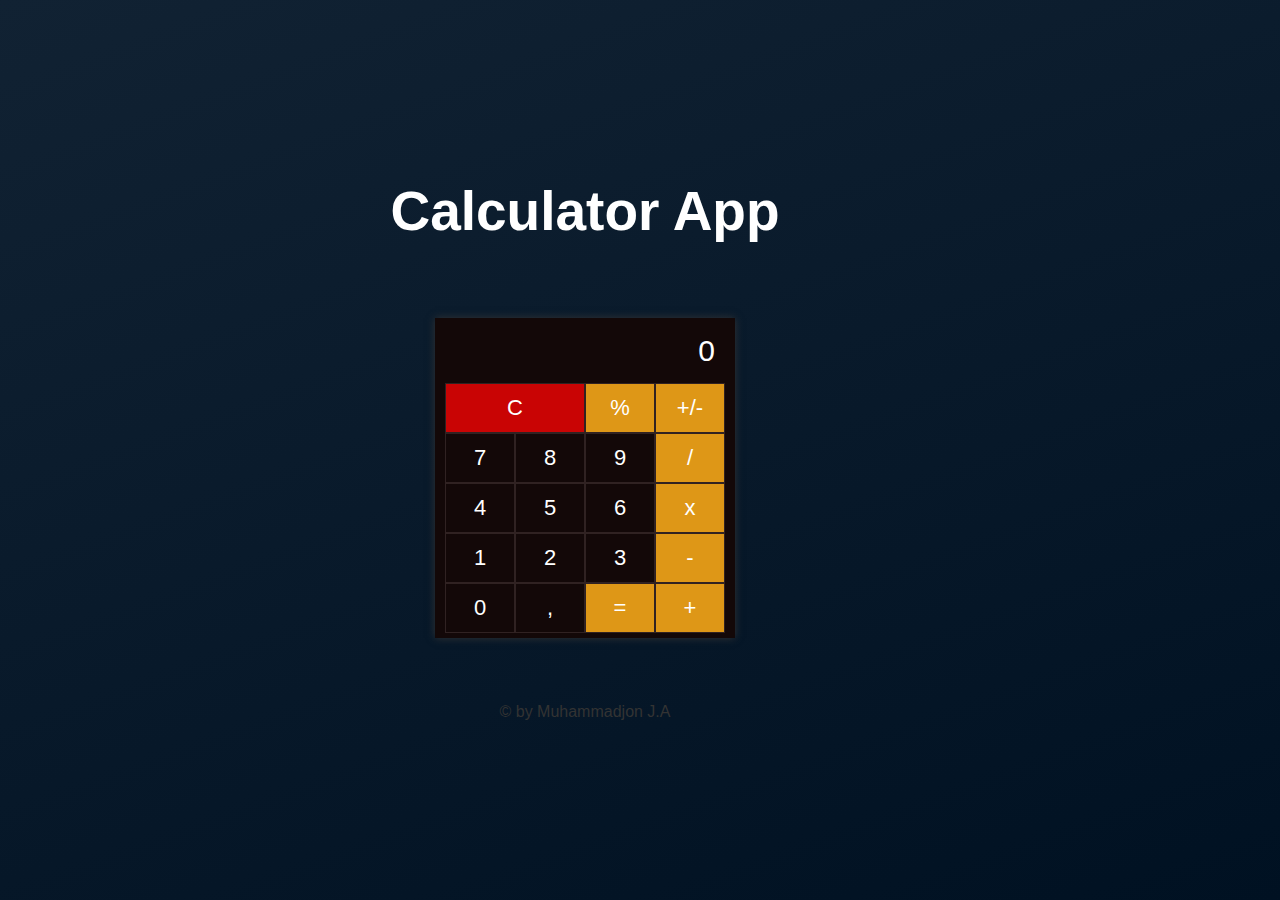
<file: index.html>
<!DOCTYPE html>
<html lang="en">
  <head>
    <meta charset="UTF-8" />
    <meta name="viewport" content="width=device-width, initial-scale=1.0" />
    <title>Document | By Muhammadjon J.A</title>
    <link rel="stylesheet" href="./css/style.css" />
  </head>
  <body>
    <!--___Created By Muhammadjon J.A___-->
    <div class="container">
      <h1>Calculator App</h1>
      <!--calculator app body-->
      <div class="calc">
        <!--calculator app display-->
        <div class="calc__display">
          <div class="calc__display--content">0</div>
        </div>
        <!--calculator app keyboard-->
        <div class="calc__keyboard">
          <div class="row">
            <button
              class="keyboard__key special__key--warning"
              data-action="operation"
              value="C"
              style="width: 140px"
            >
              C</button
            ><button
              class="keyboard__key special__key"
              data-action="operation"
              value="%"
            >
              %</button
            ><button
              class="keyboard__key special__key"
              data-action="operation"
              value="+/-"
            >
              +/-
            </button>
          </div>
          <div class="row">
            <button class="keyboard__key" data-action="demical" value="7">
              7
            </button>
            <button class="keyboard__key" data-action="demical" value="8">
              8
            </button>
            <button class="keyboard__key" data-action="demical" value="9">
              9
            </button>
            <button
              class="keyboard__key special__key"
              data-action="operation"
              value="/"
            >
              /
            </button>
          </div>
          <div class="row">
            <button class="keyboard__key" data-action="demical" value="4">
              4</button
            ><button class="keyboard__key" data-action="demical" value="5">
              5</button
            ><button class="keyboard__key" data-action="demical" value="6">
              6</button
            ><button
              class="keyboard__key special__key"
              data-action="operation"
              value="*"
            >
              x
            </button>
          </div>
          <div class="row">
            <button class="keyboard__key" data-action="demical" value="1">
              1</button
            ><button class="keyboard__key" data-action="demical" value="2">
              2</button
            ><button class="keyboard__key" data-action="demical" value="3">
              3</button
            ><button
              class="keyboard__key special__key"
              data-action="operation"
              value="-"
            >
              -
            </button>
          </div>
          <div class="row">
            <button class="keyboard__key" data-action="demical" value="0">
              0</button
            ><button class="keyboard__key" data-action="demical" value=".">
              ,</button
            ><button
              class="keyboard__key special__key"
              data-action="operation"
              value="="
            >
              =</button
            ><button
              class="keyboard__key special__key"
              data-action="operation"
              value="+"
            >
              +
            </button>
          </div>
        </div>
      </div>
      <!--calculator app body end-->
      <footer>
        <p>&copy; by Muhammadjon J.A</p>
      </footer>
    </div>
    <script src="./js/app.js"></script>
    <!--___Created By Muhammadjon J.A___-->
  </body>
</html>
</file>
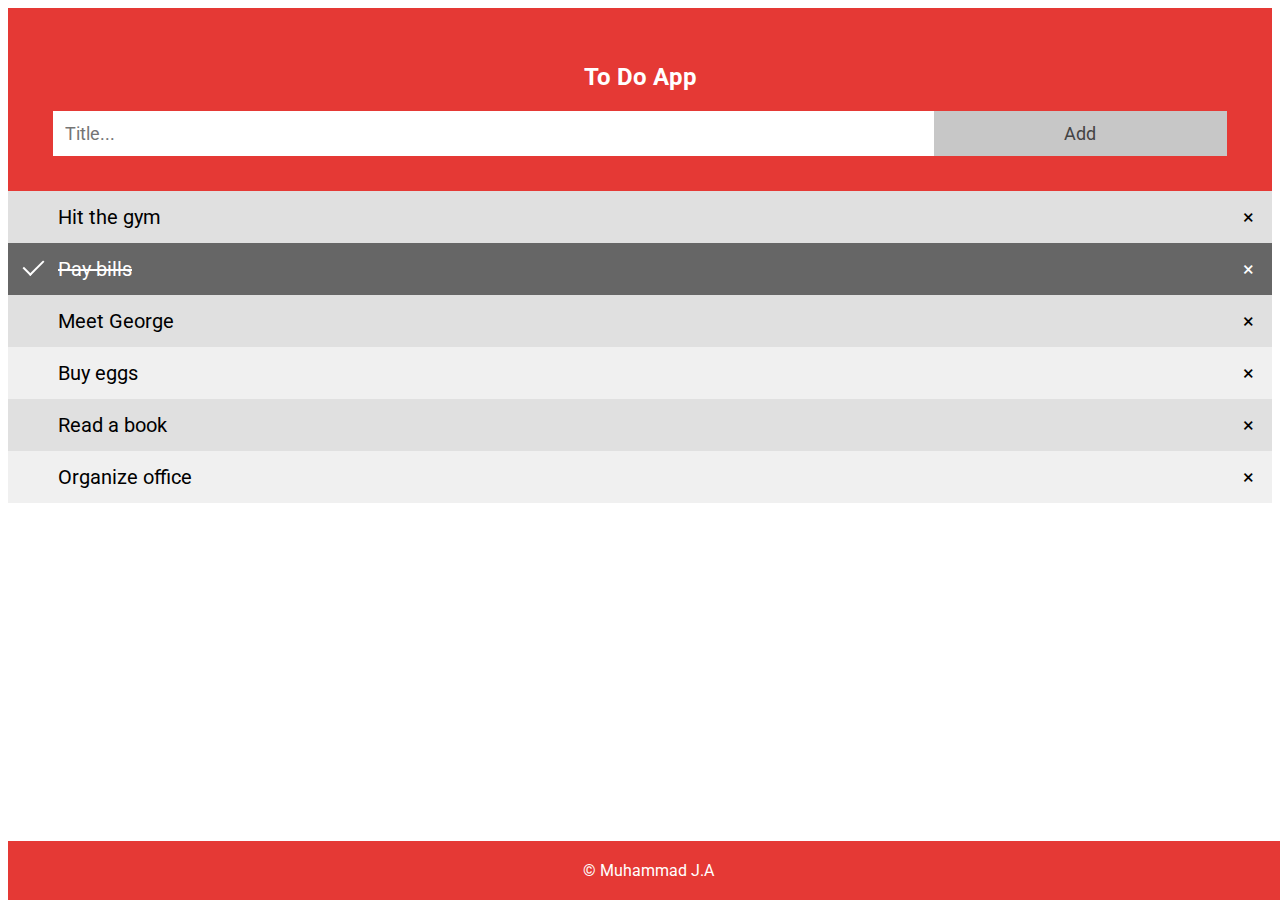
<file: to-do/index.html>
<!DOCTYPE html>
<html lang="en">
  <head>
    <meta charset="UTF-8" />
    <meta name="viewport" content="width=device-width, initial-scale=1.0" />
    <title>To Do App</title>
    <link rel="stylesheet" href="./css/style.css" />
  </head>
  <body>
    <div class="container">
      <div id="myDIV" class="header">
        <h2>To Do App</h2>
        <input type="text" id="myInput" placeholder="Title..." />
        <span onclick="newElement()" class="addBtn">Add</span>
      </div>

      <ul id="myUL">
        <li>Hit the gym</li>
        <li class="checked">Pay bills</li>
        <li>Meet George</li>
        <li>Buy eggs</li>
        <li>Read a book</li>
        <li>Organize office</li>
      </ul>
      <div class="footer">
        <p>&copy; Muhammad J.A</p>
      </div>
    </div>
    <script src="app.js"></script>
  </body>
</html>
</file>
<file: css/style.css>
/**___Created By Muhammadjon J.A___**/
* {
  box-sizing: border-box;
  margin: 0;
  padding: 0;
}
:root {
  --default-bg: #fff;
}
body {
  height: 100vh;
  width: 100%;
  text-align: center;
  font-family: sans-serif;
  background-image: linear-gradient(160deg, #123, #012);
}
.container {
  max-width: 1170px;
  padding: 0 20px;
  width: 100%;
  height: inherit;
  display: flex;
  align-items: center;
  justify-content: center;
  flex-direction: column;
}
.container h1 {
  color: #fff;
  font-size: 55px;
  margin-bottom: 50px;
}
.row {
  display: flex;
  flex-direction: row;
  justify-content: space-evenly;
  padding: 0;
}
.calc {
  display: flex;
  align-items: center;
  justify-content: center;
  flex-direction: column;
  margin: 25px;
  width: 300px;
  background-color: rgb(19, 8, 8);
  color: var(--default-bg);
  box-shadow: 0 0 8px #333;
}
.calc__display {
  width: 100%;
  height: 60px;
  padding: 10px 20px;
  display: flex;
  align-items: flex-end;
  justify-items: end;
}
.calc__display--content {
  width: inherit;
  text-align: right;
  font-size: 30px;
  overflow: hidden;
}
.calc__keyboard {
  padding: 5px;
}
.keyboard__key {
  width: 70px;
  height: 50px;
  border-radius: 0;
  background-color: transparent;
  border: 1px solid rgb(48, 34, 34);
  color: var(--default-bg);
  font-size: 22px;
}
.special__key {
  background-color: rgba(255, 174, 25, 0.863);
}
.special__key--warning {
  background-color: rgba(231, 4, 4, 0.863);
}
.keyboard__key:hover {
  background-color: rgb(48, 34, 34);
}

footer p {
  margin-top: 40px;
  color: #333;
}
/**___Created By Muhammadjon J.A___**/
</file>
<file: to-do/css/style.css>
@import url("https://fonts.googleapis.com/css2?family=Roboto:ital,wght@0,100..900;1,100..900&display=swap");

/* Include the padding and border in an element's total width and height */
* {
  box-sizing: border-box;
  font-family: "Roboto", serif;
}

/* Remove margins and padding from the list */
ul {
  margin: 0;
  padding: 0;
}

/* Style the list items */
ul li {
  cursor: pointer;
  position: relative;
  padding: 14px 10px 14px 50px; /* Increased padding */
  background: #f0f0f0; /* Changed background color */
  font-size: 20px; /* Increased font size */
  transition: 0.2s;

  /* make the list items unselectable */
  -webkit-user-select: none;
  -moz-user-select: none;
  -ms-user-select: none;
  user-select: none;
}

/* Set all odd list items to a different color (zebra-stripes) */
ul li:nth-child(odd) {
  background: #e0e0e0; /* Changed background color */
}

/* Darker background-color on hover */
ul li:hover {
  background: #ccc; /* Changed background color */
}

/* When clicked on, add a background color and strike out text */
ul li.checked {
  background: #666; /* Changed background color */
  color: #fff;
  text-decoration: line-through;
}

/* Add a "checked" mark when clicked on */
ul li.checked::before {
  content: "";
  position: absolute;
  border-color: #fff;
  border-style: solid;
  border-width: 0 2px 2px 0;
  top: 12px; /* Adjusted position */
  left: 20px; /* Adjusted position */
  transform: rotate(45deg);
  height: 18px; /* Increased size */
  width: 9px; /* Increased size */
}

/* Style the close button */
.close {
  position: absolute;
  right: 0;
  top: 0;
  padding: 14px 18px 14px 18px; /* Increased padding */
}

.close:hover {
  background-color: #e53935; /* Changed background color */
  color: white;
}

/* Style the header */
.header {
  background-color: #e53935; /* Changed background color */
  padding: 35px 45px; /* Increased padding */
  color: white;
  text-align: center;
}

/* Clear floats after the header */
.header:after {
  content: "";
  display: table;
  clear: both;
}

/* Style the input */
input {
  margin: 0;
  border: none;
  border-radius: 0;
  width: 75%;
  padding: 12px; /* Increased padding */
  float: left;
  font-size: 18px; /* Increased font size */
}

/* Style the "Add" button */
.addBtn {
  padding: 12px; /* Increased padding */
  width: 25%;
  background: #c7c7c7; /* Changed background color */
  color: #444; /* Changed text color */
  float: left;
  text-align: center;
  font-size: 18px; /* Increased font size */
  cursor: pointer;
  transition: 0.3s;
  border-radius: 0;
}

.addBtn:hover {
  background-color: #aaa; /* Changed background color */
}

/* Style the footer */
.footer {
  background-color: #e53935; /* Changed background color */
  padding: 20px; /* Added padding */
  color: white;
  text-align: center;
  position: fixed;
  width: 100%;
  bottom: 0;
}

/* Style the footer text */
.footer p {
  margin: 0;
  font-size: 16px; /* Added font size */
}
</file>
